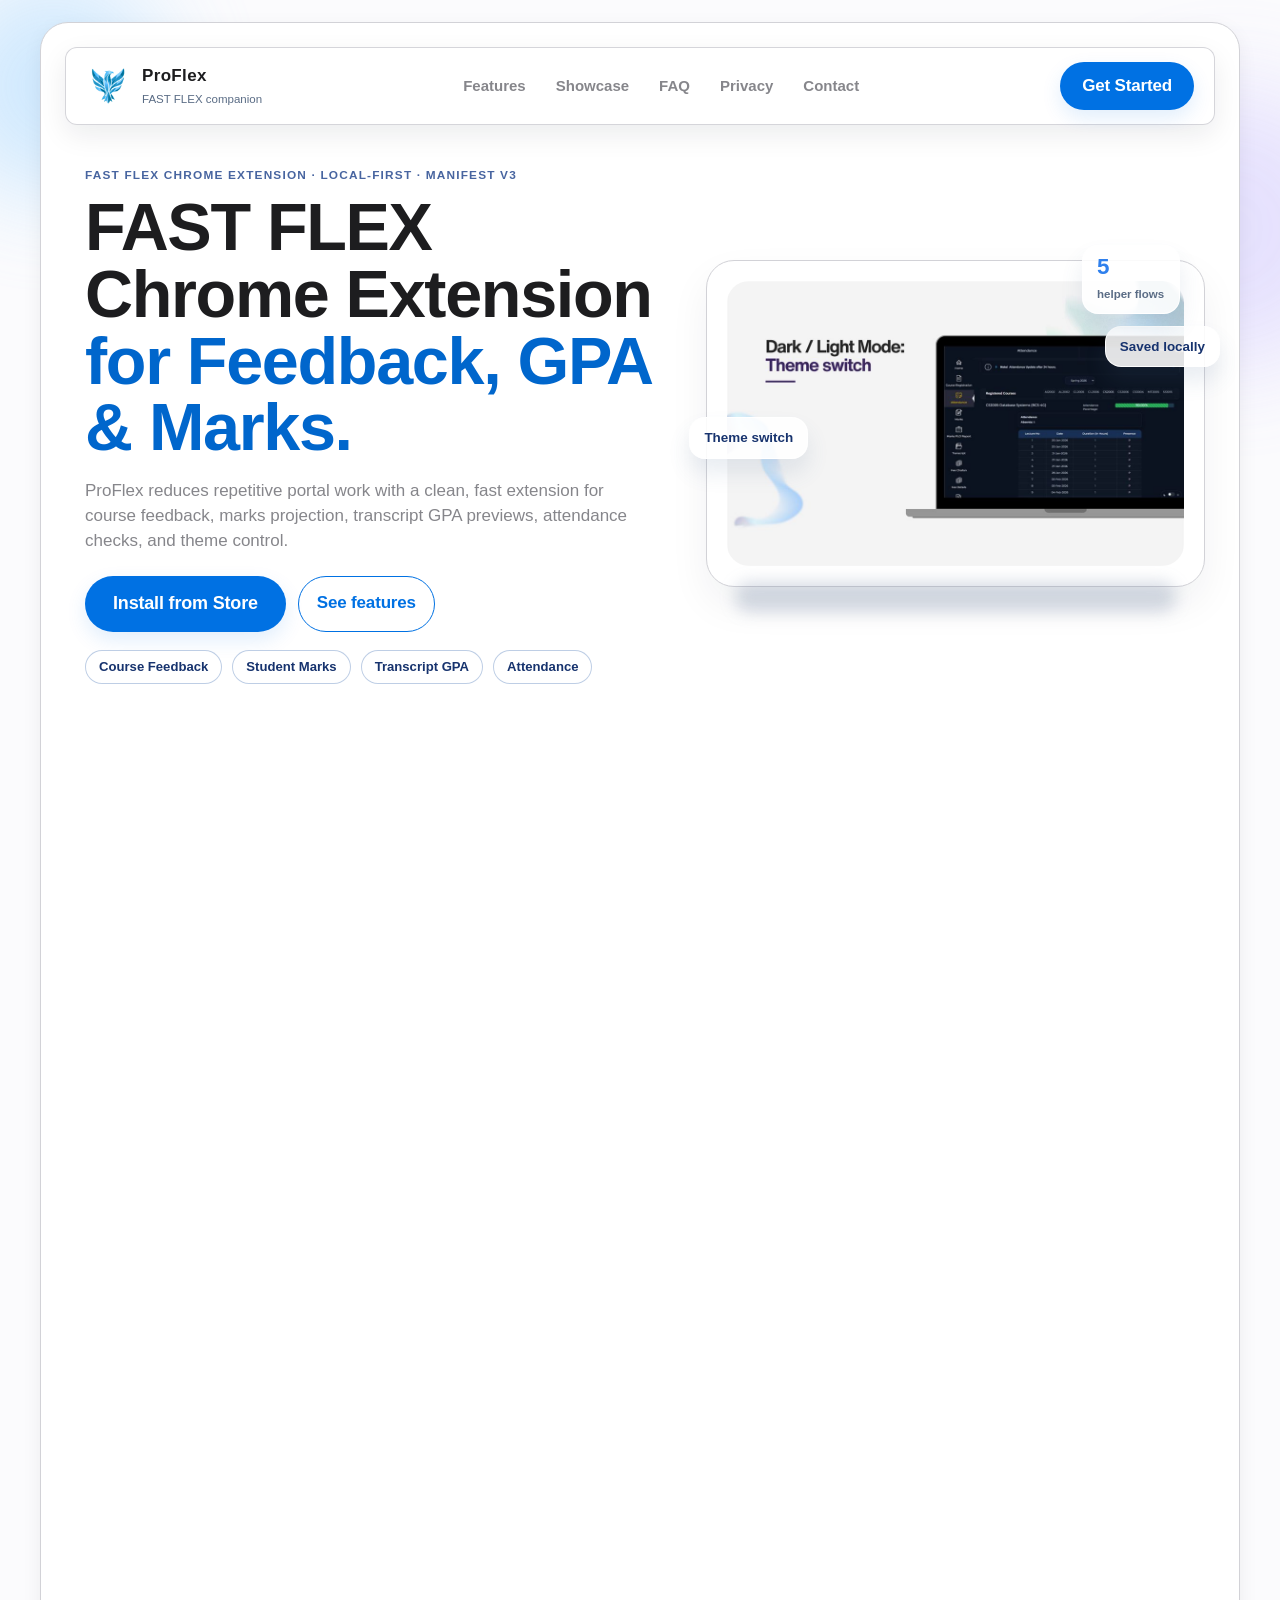
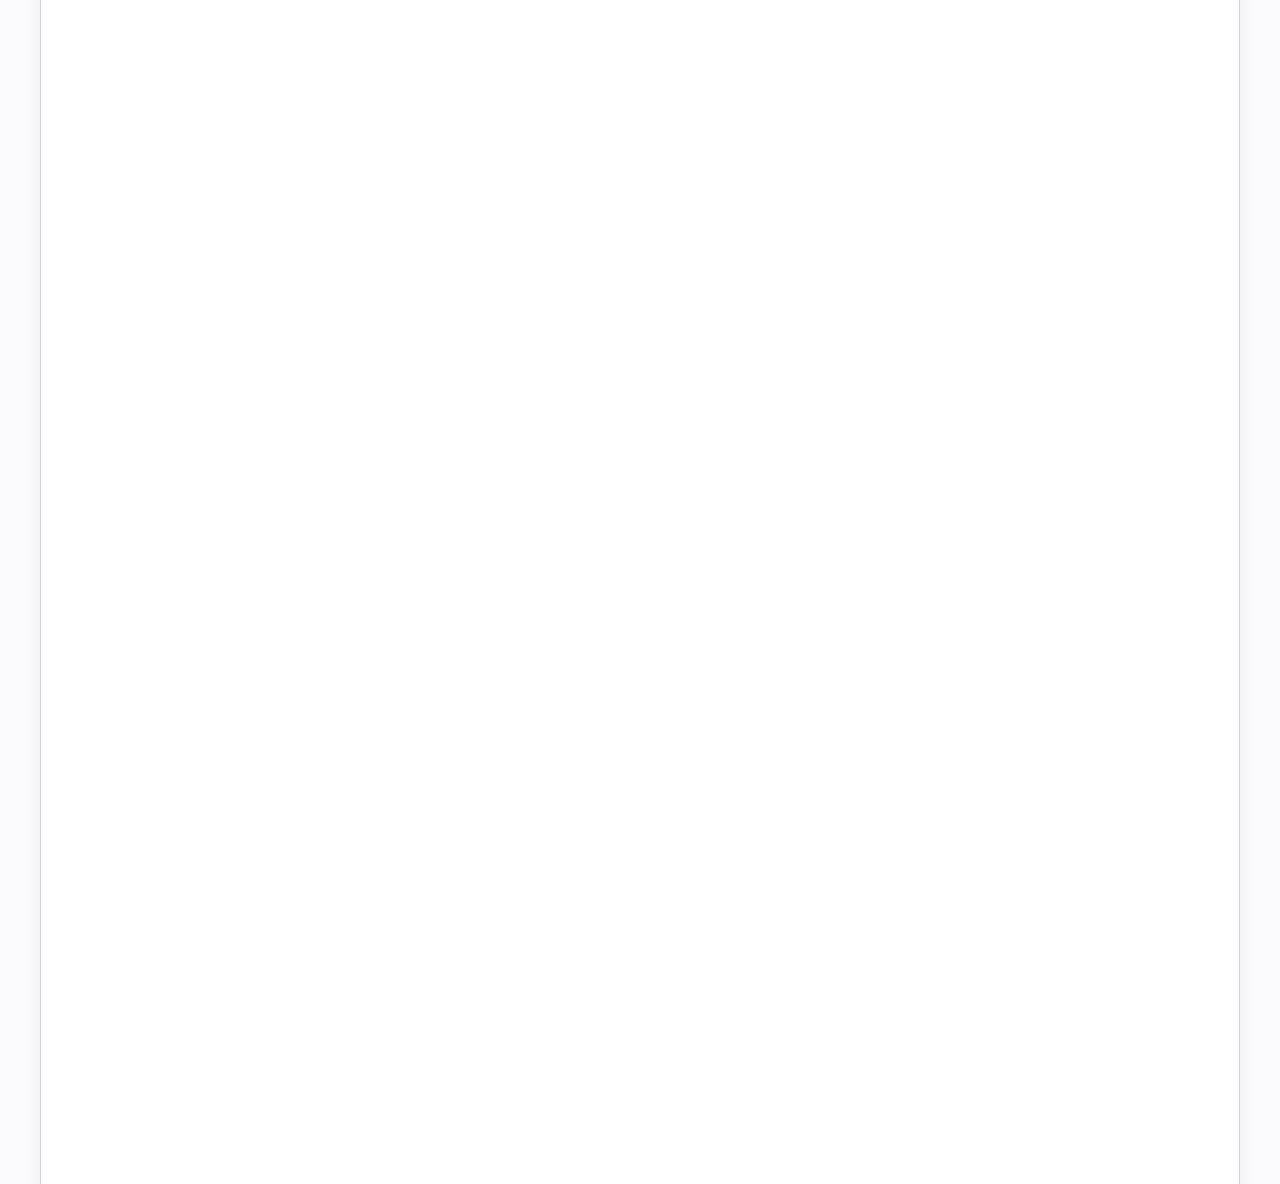
<file: index.html>
<!doctype html>
<html lang="en">
<head>
  <meta charset="utf-8">
  <meta name="google-site-verification" content="fVJVEmWCgLQP-Jffp0WBCme4b2hhCztUous1JLGvB7Q" />
  <meta name="viewport" content="width=device-width,initial-scale=1">
  <meta name="description" content="ProFlex is a local-first Chrome extension for FAST FLEX students that speeds up course feedback, marks projection, GPA previews, attendance checks, and theme switching.">
  <meta name="robots" content="index,follow,max-image-preview:large,max-snippet:-1,max-video-preview:-1">
  <meta name="theme-color" content="#0071E3">
  <meta name="author" content="Syedd Taha Jaffri">
  <link rel="canonical" href="https://github.com/SyeddTaha/pro-flex">
  <link rel="icon" type="image/png" href="icon128.png">
  <link rel="apple-touch-icon" href="icon128.png">
  <meta property="og:type" content="website">
  <meta property="og:site_name" content="ProFlex">
  <meta property="og:title" content="ProFlex | FAST FLEX Chrome Extension for Feedback, GPA & Marks">
  <meta property="og:description" content="Speed up FAST FLEX tasks with a local-first Chrome extension for feedback, marks projection, GPA previews, attendance checks, and theme switching.">
  <meta property="og:url" content="https://github.com/SyeddTaha/pro-flex">
  <meta property="og:image" content="ss/2-960.jpg">
  <meta property="og:image:alt" content="ProFlex Chrome extension for FAST FLEX students">
  <meta name="twitter:card" content="summary_large_image">
  <meta name="twitter:title" content="ProFlex | FAST FLEX Chrome Extension for Feedback, GPA & Marks">
  <meta name="twitter:description" content="A local-first Chrome extension for FAST FLEX students with feedback automation, marks projection, GPA previews, attendance help, and theme switching.">
  <meta name="twitter:image" content="ss/2-960.jpg">
  <title>ProFlex | FAST FLEX Chrome Extension for Feedback, GPA & Marks</title>
  <link rel="stylesheet" href="style.css">
  <link rel="preload" as="image" href="ss/2-960.jpg" fetchpriority="high">
  <script type="application/ld+json">
  {
    "@context": "https://schema.org",
    "@graph": [
      {
        "@type": "SoftwareApplication",
        "name": "ProFlex",
        "description": "A local-first Chrome extension for FAST FLEX students that speeds up feedback, marks projection, GPA previews, attendance checks, and theme switching.",
        "applicationCategory": "ProductivityApplication",
        "operatingSystem": "Chrome",
        "softwareVersion": "2.0.1",
        "url": "https://github.com/SyeddTaha/pro-flex",
        "image": "ss/1.png",
        "offers": {
          "@type": "Offer",
          "price": "0",
          "priceCurrency": "USD"
        },
        "publisher": {
          "@type": "Organization",
          "name": "ProFlex",
          "url": "https://github.com/SyeddTaha/pro-flex"
        }
      },
      {
        "@type": "FAQPage",
        "mainEntity": [
          {
            "@type": "Question",
            "name": "What does ProFlex do?",
            "acceptedAnswer": {
              "@type": "Answer",
              "text": "ProFlex helps FAST FLEX students with course feedback, marks projection, GPA previews, attendance checks, and theme switching in the browser."
            }
          },
          {
            "@type": "Question",
            "name": "Is ProFlex safe to use?",
            "acceptedAnswer": {
              "@type": "Answer",
              "text": "Yes. ProFlex is local-first and stores only small convenience settings in the browser. It does not collect telemetry or upload portal data."
            }
          },
          {
            "@type": "Question",
            "name": "How do I install ProFlex?",
            "acceptedAnswer": {
              "@type": "Answer",
              "text": "Install ProFlex from the Chrome Web Store or load the unpacked extension in Chrome using the repository files."
            }
          },
          {
            "@type": "Question",
            "name": "Does ProFlex work offline?",
            "acceptedAnswer": {
              "@type": "Answer",
              "text": "Many preferences and helper settings are stored locally, so core convenience features remain available without sending data to a remote server."
            }
          }
        ]
      }
    ]
  }
  </script>
</head>
<body>
  <main class="landing-shell" id="home">
    <div class="ambient ambient-a" aria-hidden="true"></div>
    <div class="ambient ambient-b" aria-hidden="true"></div>
    <div class="ambient ambient-c" aria-hidden="true"></div>

    <section class="canvas">
      <header class="topbar">
        <a class="brand" href="#home" aria-label="ProFlex home">
          <img src="icon64.png" alt="ProFlex logo" class="brand-mark" width="64" height="64" decoding="async">
          <span class="brand-copy">
            <strong>ProFlex</strong>
            <small>FAST FLEX companion</small>
          </span>
        </a>

        <nav class="nav" aria-label="Primary">
          <a href="#features">Features</a>
          <a href="#showcase">Showcase</a>
          <a href="#faq">FAQ</a>
          <a href="#privacy">Privacy</a>
          <a href="#contact">Contact</a>
        </nav>

        <a class="button button-primary" href="https://chromewebstore.google.com/detail/proflex/dpkkogfpngdakfinbadlnlapkingcjoe?utm_source=item-share-cb" target="_blank" rel="noreferrer">Get Started</a>
      </header>

      <section class="hero">
        <div class="hero-copy">
          <p class="eyebrow">FAST FLEX Chrome extension · Local-first · Manifest V3</p>
          <h1>FAST FLEX Chrome Extension<br><span>for Feedback, GPA & Marks.</span></h1>
          <p class="hero-lead">
            ProFlex reduces repetitive portal work with a clean, fast extension for course feedback, marks projection, transcript GPA previews, attendance checks, and theme control.
          </p>

          <div class="hero-actions">
            <a class="button button-primary button-lg" href="https://chromewebstore.google.com/detail/proflex/dpkkogfpngdakfinbadlnlapkingcjoe?utm_source=item-share-cb" target="_blank" rel="noreferrer">Install from Store</a>
            <a class="button button-secondary" href="#features">See features</a>
          </div>

          <div class="hero-tags" aria-label="Key details">
            <span>Course Feedback</span>
            <span>Student Marks</span>
            <span>Transcript GPA</span>
            <span>Attendance</span>
          </div>
        </div>

        <div class="hero-visual">
          <div class="hero-card">
            <div class="hero-card-frame">
              <img src="ss/2-960.jpg" alt="ProFlex theme switch and FAST FLEX portal preview" width="960" height="597" fetchpriority="high" decoding="async">
            </div>
            <div class="hero-chip hero-chip-left">Theme switch</div>
            <div class="hero-chip hero-chip-right">Saved locally</div>
            <div class="hero-stat hero-stat-top">
              <strong>5</strong>
              <span>helper flows</span>
            </div>
          </div>
        </div>
      </section>

      <!-- <section class="summary-strip" aria-label="Extension highlights">
        <article>
          <strong>5</strong>
          <span>core helpers</span>
        </article>
        <article>
          <strong>3</strong>
          <span>portal pages enhanced</span>
        </article>
        <article>
          <strong>100%</strong>
          <span>browser-side storage</span>
        </article>
        <article>
          <strong>1-click</strong>
          <span>toolbar access</span>
        </article>
      </section> -->

      <section class="feature-section" id="features">
        <div class="section-heading">
          <p>Features</p>
          <h2>Five FAST FLEX tools that cut repetitive portal work.</h2>
        </div>

        <div class="feature-grid">
          <article class="feature-card-soft">
            <span class="feature-index">01</span>
            <h3>Course Feedback Auto-Fill</h3>
            <p>Speed through course feedback forms with helper actions that reduce repetitive clicking and keep the flow readable.</p>
          </article>

          <article class="feature-card-soft">
            <span class="feature-index">02</span>
            <h3>Marks Projection</h3>
            <p>Enter expected marks and preview how they affect your totals before you submit anything.</p>
          </article>

          <article class="feature-card-soft">
            <span class="feature-index">03</span>
            <h3>Transcript GPA Preview</h3>
            <p>Adjust transcript grade selections and see projected SGPA and CGPA changes immediately on the page.</p>
          </article>

          <article class="feature-card-soft">
            <span class="feature-index">04</span>
            <h3>Portal Theme Toggle</h3>
            <p>Switch between light and dark portal styles and keep the preference saved locally in your browser.</p>
          </article>

          <article class="feature-card-soft">
            <span class="feature-index">05</span>
            <h3>Attendance Helper</h3>
            <p>Keep attendance details easier to scan and follow while you move through portal pages.</p>
          </article>

          <article class="feature-card-soft">
            <span class="feature-index">06</span>
            <h3>Compact Popup</h3>
            <p>Open a focused extension popup that gives quick access to the project and support links.</p>
          </article>
        </div>
      </section>

      <section class="showcase-section" id="showcase">
        <div class="section-heading section-heading-inline">
          <div>
            <p>Showcase</p>
            <h2>Real FAST FLEX screenshots from the extension in use.</h2>
          </div>
          <a class="text-link" href="https://chromewebstore.google.com/detail/proflex/dpkkogfpngdakfinbadlnlapkingcjoe?utm_source=item-share-cb" target="_blank" rel="noreferrer">Open Chrome Web Store</a>
        </div>

        <div class="showcase-grid">
          <article class="showcase-card">
            <img src="ss/2-960.jpg" alt="ProFlex dark and light mode theme switch screenshot" width="960" height="597" loading="lazy" decoding="async">
            <div class="showcase-copy">
              <h3>Dark and Light Mode</h3>
              <p>Theme switching with local persistence for the portal.</p>
            </div>
          </article>

          <article class="showcase-card">
            <img src="ss/3-960.jpg" alt="ProFlex marks projection screenshot" width="960" height="597" loading="lazy" decoding="async">
            <div class="showcase-copy">
              <h3>Marks Projection</h3>
              <p>Preview the effect of expected marks before committing.</p>
            </div>
          </article>

          <article class="showcase-card">
            <img src="ss/4-960.jpg" alt="ProFlex transcript GPA preview screenshot" width="960" height="597" loading="lazy" decoding="async">
            <div class="showcase-copy">
              <h3>Transcript GPA Preview</h3>
              <p>Adjust grades and check the projected GPA instantly.</p>
            </div>
          </article>

          <article class="showcase-card">
            <img src="ss/5-960.jpg" alt="ProFlex attendance helper screenshot" width="960" height="597" loading="lazy" decoding="async">
            <div class="showcase-copy">
              <h3>Attendance Helper</h3>
              <p>Keep attendance details visible and easy to interpret.</p>
            </div>
          </article>
        </div>
      </section>

      <section class="bottom-grid" id="faq">
        <article class="info-card">
          <p class="info-label">FAQ</p>
          <h3>What does ProFlex do?</h3>
          <p>It helps FAST FLEX students with feedback, marks projection, GPA previews, attendance checks, and theme switching.</p>
        </article>

        <article class="info-card">
          <p class="info-label">FAQ</p>
          <h3>Is ProFlex safe?</h3>
          <p>Yes. It is local-first, stores only convenience settings in the browser, and does not collect telemetry or upload portal data.</p>
        </article>

        <article class="info-card">
          <p class="info-label">FAQ</p>
          <h3>How do I install it?</h3>
          <p>Use the Chrome Web Store link above or read the <a href="README.md">installation guide</a> for unpacked setup steps.</p>
        </article>
      </section>

      <section class="bottom-grid" id="privacy">
        <article class="info-card info-card-wide">
          <p class="info-label">Privacy</p>
          <h3>Local-first by design.</h3>
          <p>ProFlex stores only small convenience settings in the browser, such as theme choice and calculator state. There is no telemetry and no automatic upload of portal data. Read the <a href="privacy_policy.md">full privacy policy</a>.</p>
        </article>

        <article class="info-card">
          <p class="info-label">Install</p>
          <h3>Use it on the FAST portal.</h3>
          <p>Load the unpacked extension in Chrome or install it from the store link above. See the <a href="README.md">installation steps</a>.</p>
        </article>

        <article class="info-card" id="contact">
          <p class="info-label">Contact</p>
          <h3>Need a direct link?</h3>
          <p>Visit the developer profile for updates, feedback, and source notes.</p>
          <a class="text-link" href="https://github.com/SyeddTaha/" target="_blank" rel="noreferrer">GitHub profile</a>
        </article>
      </section>
    </section>
  </main>
</body>
</html>
</file>
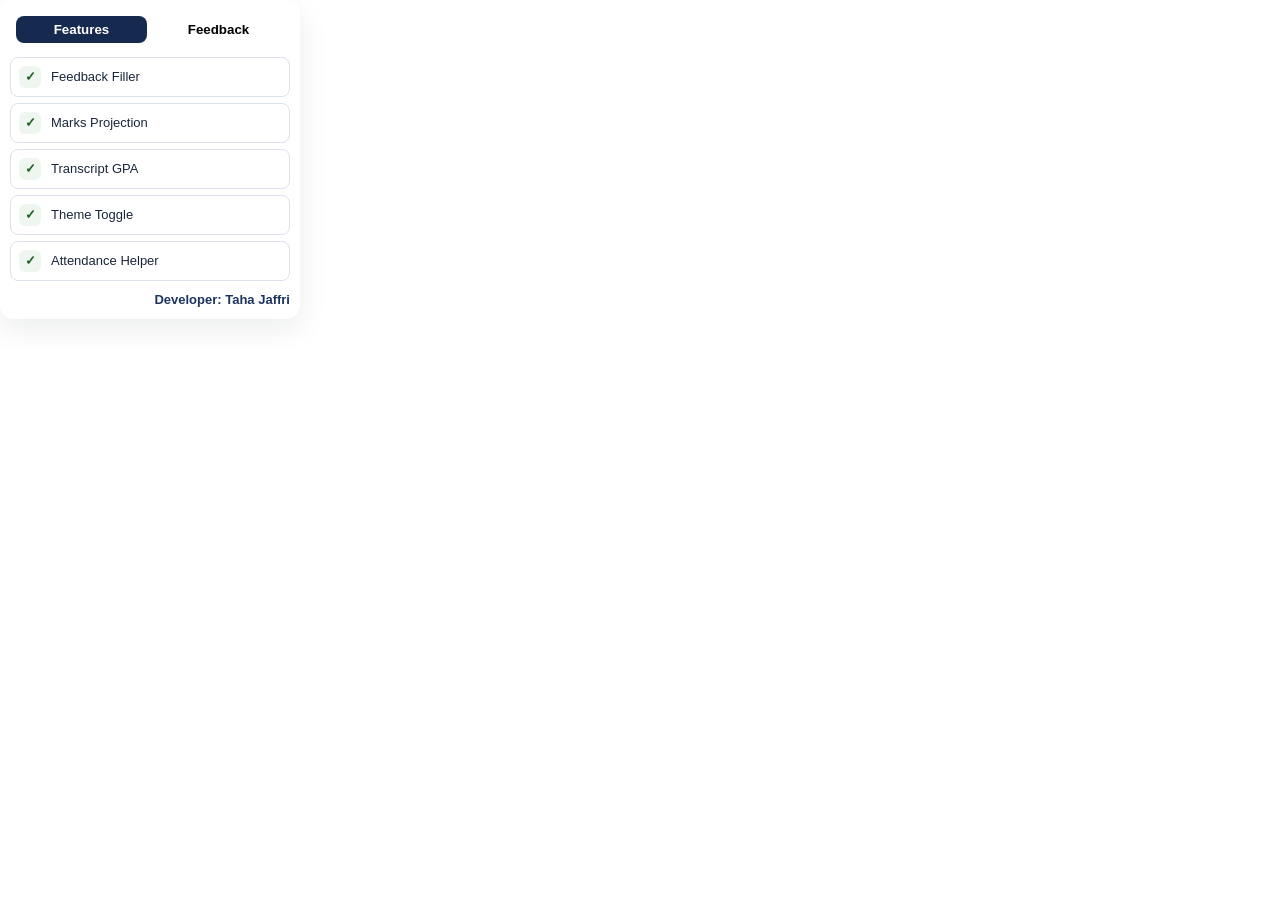
<file: popup.html>
<!doctype html>
<html lang="en">
<head>
  <meta charset="utf-8">
  <meta name="viewport" content="width=device-width,initial-scale=1">
  <title>ProFlex</title>
  <link rel="stylesheet" href="popup.css">
</head>
<body>
  <main class="popup-shell small">
    <header class="popup-head tabs">
      <button class="tab active" data-tab="features">Features</button>
      <button class="tab" data-tab="feedback">Feedback</button>
    </header>

    <section id="features" class="tab-panel">
      <div class="feature-row">
        <span class="feature-check" aria-hidden="true">✓</span>
        <div class="feature-name">Feedback Filler</div>
      </div>
      <div class="feature-row">
        <span class="feature-check" aria-hidden="true">✓</span>
        <div class="feature-name">Marks Projection</div>
      </div>
      <div class="feature-row">
        <span class="feature-check" aria-hidden="true">✓</span>
        <div class="feature-name">Transcript GPA</div>
      </div>
      <div class="feature-row">
        <span class="feature-check" aria-hidden="true">✓</span>
        <div class="feature-name">Theme Toggle</div>
      </div>
      <div class="feature-row">
        <span class="feature-check" aria-hidden="true">✓</span>
        <div class="feature-name">Attendance Helper</div>
      </div>
    </section>

    <section id="feedback" class="tab-panel" aria-label="Send feedback" hidden>
      <p class="feedback-sub">Feedback is kept local in this build. Use the GitHub profile link below if you want to share suggestions.</p>
    </section>

    <footer class="popup-foot">
      <a href="https://github.com/SyeddTaha/" id="developer-link" target="_blank" rel="noreferrer">Developer: Taha Jaffri</a>
    </footer>
  </main>

  <script src="popup.js"></script>
</body>
</html>
</file>
<file: style.css>
:root {
  --bg: #edf4fb;
  --bg-soft: #f7fbff;
  --surface: rgba(255, 255, 255, 0.76);
  --surface-strong: rgba(255, 255, 255, 0.92);
  --border: rgba(175, 194, 220, 0.58);
  --border-strong: rgba(135, 161, 198, 0.78);
  --text: #18253b;
  --muted: #5a6c85;
  --accent: #2f80ed;
  --accent-deep: #214a9c;
  --accent-dark: #17336e;
  --shadow: 0 24px 60px rgba(41, 67, 108, 0.12);
}

/* Apple-inspired tokens (docs/design.md) */
:root {
  --apple-white: #FFFFFF;
  --apple-soft: #FBFBFD;
  --apple-gray-050: #F5F5F7;
  --apple-ink: #1D1D1F;
  --apple-muted: #86868B;
  --apple-blue: #0071E3;
  --apple-blue-deep: #0066CC;
  --apple-border: #D2D2D7;
}

* {
  box-sizing: border-box;
}

html {
  scroll-behavior: smooth;
  overflow-x: clip;
}

body {
  margin: 0;
  color: var(--apple-ink);
  font-family: "SF Pro Text", "SF Pro Display", -apple-system, BlinkMacSystemFont, "Segoe UI", Roboto, "Helvetica Neue", Arial, system-ui, sans-serif;
  font-weight: 400;
  font-size: 17px; /* Body per design.md */
  line-height: 1.47;
  background: var(--apple-soft);
  -webkit-font-smoothing: antialiased;
  -moz-osx-font-smoothing: grayscale;
  overflow-x: clip;
}

a {
  color: inherit;
  text-decoration: none;
}

img {
  display: block;
  max-width: 100%;
}

.landing-shell {
  position: relative;
  overflow-x: clip;
  overflow-y: visible;
  min-height: 100vh;
  padding: 22px;
}

.ambient {
  position: absolute;
  border-radius: 999px;
  filter: blur(48px);
  pointer-events: none;
  opacity: 0.75;
}

.ambient-a {
  width: 220px;
  height: 220px;
  top: -24px;
  left: -56px;
  background: rgba(162, 214, 255, 0.65);
}

.ambient-b {
  width: 280px;
  height: 280px;
  top: 88px;
  right: -90px;
  background: rgba(177, 160, 255, 0.38);
}

.ambient-c {
  width: 280px;
  height: 280px;
  bottom: -90px;
  left: 12%;
  background: rgba(135, 220, 255, 0.3);
}

.canvas {
  position: relative;
  z-index: 1;
  max-width: 1200px;
  margin: 0 auto;
  padding: 24px;
  border-radius: 28px; /* Apple card radius */
  background: var(--apple-white);
  border: 1px solid var(--apple-border);
  box-shadow: 0 6px 20px rgba(0,0,0,0.06);
}

.canvas::before {
  /* intentionally empty to remove large decorative watermark */
  content: "";
}

.canvas > * {
  position: relative;
  z-index: 1;
}

.topbar {
  display: grid;
  grid-template-columns: auto 1fr auto;
  gap: 16px;
  align-items: center;
  padding: 14px 20px;
  border-radius: 12px;
  background: rgba(255, 255, 255, 0.94);
  border: 1px solid rgba(210, 210, 215, 0.92);
  box-shadow: 0 10px 28px rgba(17, 24, 39, 0.08);
  backdrop-filter: saturate(180%) blur(18px);
  -webkit-backdrop-filter: saturate(180%) blur(18px);
  position: sticky;
  top: 18px; /* breathing room per Apple spacing */
  z-index: 1200;
}

.brand {
  display: inline-flex;
  align-items: center;
  gap: 12px;
  min-width: 0;
}

.brand-mark {
  width: 44px;
  height: 44px;
  border-radius: 10px;
}

.brand-copy {
  display: grid;
  gap: 2px;
}

.brand-copy strong {
  font-size: 1.0625rem; /* ~17px */
  letter-spacing: 0.02em;
}

.brand-copy small {
  color: var(--muted);
  font-size: 0.72rem;
}

.nav {
  display: flex;
  justify-content: center;
  flex-wrap: wrap;
  gap: 6px;
}

.nav a {
  padding: 8px 12px;
  border-radius: 999px;
  color: var(--apple-muted);
  font-size: 15px;
  font-weight: 600;
}

.nav a:hover,
.nav a:focus-visible {
  background: rgba(47, 128, 237, 0.09);
  color: var(--accent-dark);
  outline: none;
}

  /* stray global styles were removed and moved into .topbar */
.button {
  display: inline-flex;
  align-items: center;
  justify-content: center;
  gap: 10px;
  min-height: 42px;
  padding: 0 18px;
  border-radius: 999px;
  border: 1px solid transparent;
  font-weight: 600;
  letter-spacing: -0.01em;
  transition: box-shadow 160ms ease, transform 120ms ease;
}

.button:hover,
.button:focus-visible,
.text-link:hover,
.text-link:focus-visible {
  transform: translateY(-1px);
  outline: none;
}

.button-primary {
  background: var(--apple-blue);
  color: var(--apple-white);
  border: none;
  min-height: 48px;
  padding: 0 22px;
  font-size: 17px;
  font-weight: 600;
  box-shadow: 0 8px 20px rgba(0, 113, 227, 0.12);
  border-radius: 999px;
}

.button-lg {
  min-height: 50px;
  padding: 0 26px;
  font-size: 0.98rem;
}

.button-primary:hover,
.button-primary:focus-visible {
  background: var(--apple-blue-deep);
  box-shadow: 0 14px 36px rgba(0, 102, 204, 0.12);
}

.button-secondary {
  background: transparent;
  color: var(--apple-blue);
  border: 1px solid var(--apple-blue);
  min-height: 44px;
  padding: 0 18px;
}

/* Larger CTA variant used in hero */
.button-lg {
  min-height: 56px;
  padding: 0 28px;
  font-size: 18px;
  font-weight: 600;
}

.hero {
  display: grid;
  grid-template-columns: minmax(0, 1.1fr) minmax(320px, 0.9fr);
  gap: 22px;
  align-items: center;
  padding: 28px 10px 12px;
}

.hero-copy {
  padding: 14px 10px 10px;
}

.eyebrow,
.section-heading p,
.info-label {
  margin: 0 0 10px;
  color: #4865a0;
  text-transform: uppercase;
  letter-spacing: 0.1em;
  font-size: 0.74rem;
  font-weight: 700;
}

.hero h1 {
  margin: 0;
  /* restrained display scale aligned with design.md */
  font-size: clamp(2.6rem, 5.2vw, 4.2rem);
  line-height: 1;
  letter-spacing: -0.02em;
  font-weight: 700;
}

.hero h1 span {
  display: inline-block;
  color: var(--apple-blue-deep);
}

.hero-lead {
  max-width: 60ch;
  margin: 18px 0 0;
  color: var(--apple-muted);
  font-size: 17px;
}

.hero-actions {
  display: flex;
  flex-wrap: wrap;
  gap: 12px;
  margin-top: 22px;
}

.hero-tags {
  display: flex;
  flex-wrap: wrap;
  gap: 10px;
  margin-top: 18px;
}

.hero-tags span {
  display: inline-flex;
  align-items: center;
  min-height: 34px;
  padding: 0 13px;
  border-radius: 999px;
  background: rgba(255, 255, 255, 0.76);
  border: 1px solid rgba(166, 188, 220, 0.72);
  color: var(--accent-dark);
  font-size: 0.82rem;
  font-weight: 600;
}

.hero-visual {
  position: relative;
  min-height: 460px;
  display: grid;
  place-items: center;
}

.hero-card {
  position: relative;
  width: min(100%, 540px);
  padding: 20px;
  border-radius: 28px;
  color: var(--accent-dark);
  background: var(--apple-white);
  border: 1px solid var(--apple-border);
  box-shadow: 0 18px 40px rgba(23, 34, 56, 0.06);
}

.hero-card::before {
  content: "";
  position: absolute;
  inset: auto 28px -26px;
  height: 30px;
  border-radius: 999px;
  background: rgba(95, 118, 152, 0.25);
  filter: blur(8px);
}

.hero-card-frame {
  overflow: hidden;
  border-radius: 22px;
  background: linear-gradient(180deg, rgba(234, 244, 255, 0.78) 0%, rgba(217, 231, 249, 0.66) 100%);
}

.hero-card-frame img {
  width: 100%;
  height: auto;
  object-fit: cover;
  object-position: center;
}

.hero-chip,
.hero-stat {
  position: absolute;
  display: inline-flex;
  align-items: center;
  gap: 8px;
  padding: 10px 14px;
  border-radius: 16px;
  border: 1px solid rgba(255, 255, 255, 0.92);
  background: rgba(255, 255, 255, 0.88);
  box-shadow: 0 14px 22px rgba(72, 104, 150, 0.12);
  font-size: 0.84rem;
  font-weight: 600;
  text-align: center;
}

.hero-chip-left {
  left: -18px;
  top: 48%;
}

.hero-chip-right {
  right: -16px;
  top: 20%;
}

.hero-stat {
  top: -16px;
  right: 24px;
  flex-direction: column;
    /* reduce hero-card shadows and glassiness */
  align-items: flex-start;
  min-width: 98px;
  text-align: center;
}

.hero-stat strong {
  color: var(--accent);
  font-size: 1.4rem;
  line-height: 1;
  text-align: center;
}

.hero-stat span {
  color: var(--muted);
  font-size: 0.72rem;
  font-weight: 600;
}

.summary-strip {
  display: grid;
  grid-template-columns: repeat(4, minmax(0, 1fr));
  gap: 12px;
  margin: 6px 8px 22px;
}

.summary-strip article {
  display: grid;
  gap: 6px;
  padding: 18px 20px;
  border-radius: 16px;
  background: var(--apple-soft);
  border: 1px solid var(--apple-border);
  text-align: center; 
}

.summary-strip strong {
  color: var(--accent-dark);
  font-size: 1.25rem;
  font-weight: 700;
}

.summary-strip span {
  color: var(--muted);
  font-size: 0.84rem;
}

.feature-section,
.showcase-section,
.bottom-grid {
  padding: 22px 10px 4px;
  /* ensure anchor targets are visible below the sticky topbar */
  scroll-margin-top: 96px;
  content-visibility: auto;
  contain-intrinsic-size: 900px;
}

.section-heading {
  margin-bottom: 16px;
}

.section-heading h2,
.info-card h3 {
  margin: 0;
  font-size: clamp(1.2rem, 2.2vw, 2rem);
  line-height: 1.1;
  letter-spacing: -0.04em;
}

.section-heading-inline {
  display: flex;
  align-items: end;
  justify-content: space-between;
  gap: 12px;
}

.feature-grid {
  display: grid;
  grid-template-columns: repeat(3, minmax(0, 1fr));
  gap: 14px;
}

.feature-card-soft,
.showcase-card,
.info-card {
  border: 1px solid var(--apple-border);
  background: var(--apple-white);
  box-shadow: 0 10px 24px rgba(17, 24, 39, 0.06);
}

.feature-card-soft {
  padding: 18px;
  border-radius: 16px;
  min-height: 160px;
}

.feature-index {
  display: inline-flex;
  align-items: center;
  justify-content: center;
  min-width: 46px;
  min-height: 26px;
  padding: 0 10px;
  border-radius: 999px;
  background: transparent;
  color: var(--apple-muted);
  font-size: 13px;
  font-weight: 700;
  letter-spacing: 0.06em;
  /* ensure anchor links leave space for sticky header */
  scroll-margin-top: 96px;
}

.feature-card-soft h3,
.showcase-copy h3 {
  margin: 12px 0 8px;
  font-size: 1rem;
  line-height: 1.18;
}

.feature-card-soft p,
.showcase-copy p,
.info-card p {
  margin: 0;
  color: var(--apple-muted);
}

.showcase-grid {
  display: grid;
  grid-template-columns: repeat(2, minmax(0, 1fr));
  gap: 14px;
}

.showcase-card {
  overflow: hidden;
  border-radius: 24px;
}

.showcase-card img {
  width: 100%;
  aspect-ratio: 16 / 10;
  height: auto;
  object-fit: cover;
  object-position: center;
  border-bottom: 1px solid rgba(167, 190, 221, 0.48);
}

.showcase-copy {
  padding: 14px 16px 16px;
}

.bottom-grid {
  display: grid;
  grid-template-columns: 1.3fr 1fr 1fr;
  gap: 14px;
  padding-bottom: 8px;
}

.info-card {
  padding: 18px;
  border-radius: 22px;
}

.info-card p {
  margin-top: 8px;
}

.info-card-wide {
  min-height: 100%;
}

.text-link {
  display: inline-flex;
  align-items: center;
  gap: 8px;
  margin-top: 12px;
  color: var(--accent-deep);
  font-weight: 700;
}

.text-link::after {
  content: "↗";
  font-size: 0.95em;
}

@media (max-width: 1080px) {
  .hero {
    grid-template-columns: 1fr;
  }

  .hero-visual {
    min-height: 360px;
  }

  .feature-grid {
    grid-template-columns: repeat(2, minmax(0, 1fr));
  }

  .bottom-grid {
    grid-template-columns: 1fr 1fr;
  }

  .info-card-wide {
    grid-column: 1 / -1;
  }
}

@media (max-width: 820px) {
  .landing-shell {
    padding: 12px;
  }

  .canvas {
    padding: 14px;
    border-radius: 22px;
  }

  .topbar {
    grid-template-columns: 1fr;
    justify-items: start;
  }

  .nav {
    justify-content: flex-start;
  }

  .hero {
    padding-top: 20px;
  }

  .summary-strip {
    grid-template-columns: repeat(2, minmax(0, 1fr));
  }

  .feature-grid,
  .showcase-grid,
  .bottom-grid {
    grid-template-columns: 1fr;
  }

  .section-heading-inline {
    align-items: start;
    flex-direction: column;
  }

  .hero-chip-left,
  .hero-chip-right,
  .hero-stat {
    position: static;
    margin-top: 10px;
  }

  .hero-card {
    padding: 16px;
  }
}

@media (max-width: 560px) {
  .hero h1 {
    font-size: clamp(2.6rem, 13vw, 3.7rem);
  }

  .summary-strip {
    grid-template-columns: 1fr;
  }
}
</file>
<file: popup.css>
:root {
  --bg: #f6f8fc;
  --surface: #ffffff;
  --border: #dbe2ee;
  --text: #1a263b;
  --muted: #5b6c89;
  --accent: #1d3461;
  --accent-strong: #162a50;
  --ok: #17803d;
  --error: #a32222;
}

* {
  box-sizing: border-box;
}

body {
  margin: 0;
  font: 500 13px/1.4 "Segoe UI", Tahoma, sans-serif;
  background: transparent;
  color: var(--text);
}

.popup-shell {
  padding: 10px;
  width: 320px;
}

.popup-shell.small {
  width: 300px;
}

.tabs {
  display: flex;
  gap: 6px;
  background: #fff;
  border-radius: 10px;
  padding: 6px;
}

.tab {
  flex: 1;
  border: none;
  background: transparent;
  padding: 6px 8px;
  border-radius: 8px;
  cursor: pointer;
  font-weight: 700;
}

.tab.active {
  background: var(--accent-strong);
  color: #fff;
}

.feature-row {
  display: flex;
  align-items: center;
  gap: 10px;
  padding: 8px;
  background: #fff;
  border-radius: 8px;
  border: 1px solid var(--border);
  margin-bottom: 6px;
}

/* switch */
.feature-check {
  display:inline-grid;
  place-items:center;
  width:22px; height:22px;
  border-radius:6px;
  background: #eef6ef;
  color: #1b5e20;
  font-weight:700;
}

.feature-name { flex: 1; }

.small-action {
  padding: 8px 10px;
  background: var(--accent);
  color: #fff;
  border: none;
  border-radius: 8px;
  cursor: pointer;
}

.tab-panel { padding-top:8px; }
.feedback-sub { margin: 6px 4px; color: var(--muted); font-size: 12px; }

.feature-btn-report {
  border-color: #9ac5a8;
}

.feedback-actions { display:flex; justify-content:flex-end; gap:8px; align-items:center; }

.feedback-card h2 {
  margin: 0 0 8px;
  font-size: 14px;
}

#form { display:grid; gap:8px; }

#form label {
  display: grid;
  gap: 4px;
  color: var(--muted);
  font-size: 12px;
}

#form input,
#form textarea {
  width: 100%;
  border: 1px solid var(--border);
  border-radius: 8px;
  background: #fbfdff;
  color: var(--text);
  font: inherit;
  padding: 8px;
}

#form input:focus,
#form textarea:focus {
  outline: none;
  border-color: #5b84c7;
  box-shadow: 0 0 0 2px rgba(91, 132, 199, 0.2);
}

.feedback-actions {
  position: relative;
  display: flex;
  justify-content: flex-end;
}

#form button[type="submit"] { border:none; background:var(--accent); color:#fff; padding:8px 10px; border-radius:8px; cursor:pointer; }

#form button[type="submit"]:hover {
  background: var(--accent-strong);
}

#form button[type="submit"]:disabled {
  opacity: 0.72;
  cursor: wait;
}

#feedback-status { font-size:12px; color:var(--muted); }

#form textarea { resize: none; max-width: 100%; min-width: 100%; max-height: 120px; overflow: auto; }

.popup-shell { background: #ffffff; border-radius: 14px; box-shadow: 0 10px 30px rgba(16,24,40,0.08); }

.popup-foot { margin-top: 12px; text-align: center; }
.popup-foot a { color: var(--muted); text-decoration: none; font-weight: 700; font-size: 13px; }
.popup-foot a:hover { color: var(--accent); text-decoration: none; }

#feedback-status.show {
  opacity: 1;
  transform: translateY(0);
}

#feedback-status.ok {
  color: var(--ok);
  border-color: rgba(23, 128, 61, 0.26);
  background: rgba(23, 128, 61, 0.08);
}

#feedback-status.error {
  color: var(--error);
  border-color: rgba(163, 34, 34, 0.25);
  background: rgba(163, 34, 34, 0.08);
}

.popup-foot { margin-top:10px; text-align:right; }
.popup-foot a { color:var(--accent); text-decoration:none; font-weight:700; }
</file>
